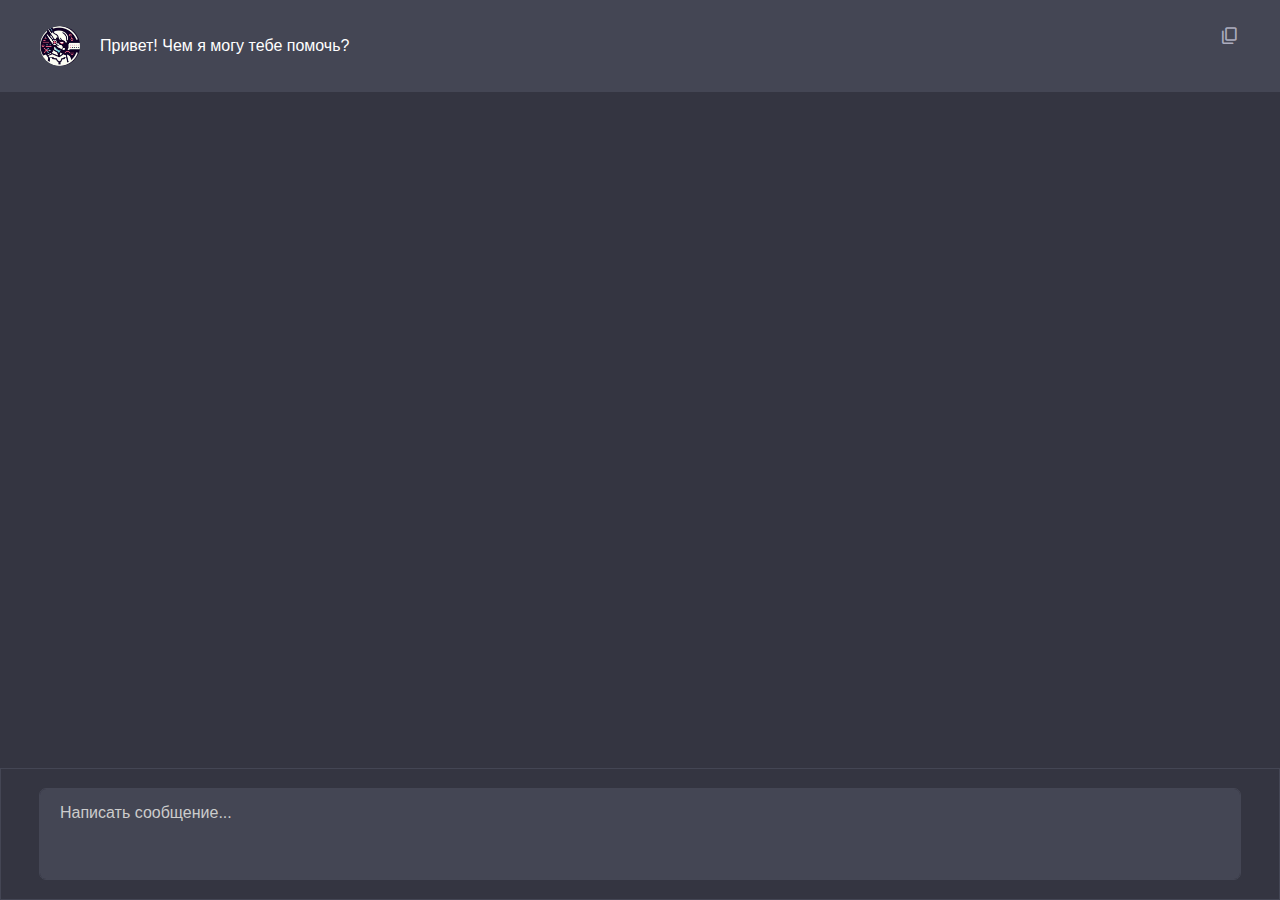
<file: view/Chat/index.html>
<!DOCTYPE html>
<html lang="en">
<head>
    <meta charset="UTF-8">
    <meta name="viewport" content="width=device-width, initial-scale=1.0">
    <title>Ein Gehirn</title>
    <link rel="stylesheet" href="/public/styles/chatGPT.css">
    <link rel="icon" href="/public/styles/img/fav.webp" type="image/x-icon">
    <link rel="stylesheet" href="https://fonts.googleapis.com/css2?family=Material+Symbols+Rounded:opsz,wght,FILL,GRAD@24,400,0,0" />
    <script type="module" src="/public/script/js/main.js" defer></script>
</head>
<body>
<div class="chat-container" id="chat-container">
    <div class="chat incoming">
        <div class="chat-content">
            <div class="chat-details">
                <img src="/public/styles/img/avatar-ai.jpg" alt="">
                <div class="msg">Привет! Чем я могу тебе помочь?</div>
            </div>
            <span id="copy-btn" class="material-symbols-rounded">content_copy</span>
        </div>
    </div>

</div>
<div class="typing-container">
    <div class="typing-content">
        <div class="typing-textarea">
            <textarea id="chat-input" placeholder="Написать сообщение..." required></textarea>
            <span id="send-btn" class="material-symbols-rounded" title="Отправить">send</span>
        </div>
        <div class="typing-controls">
        </div>
    </div>
</div>
</body>
</html>
</file>
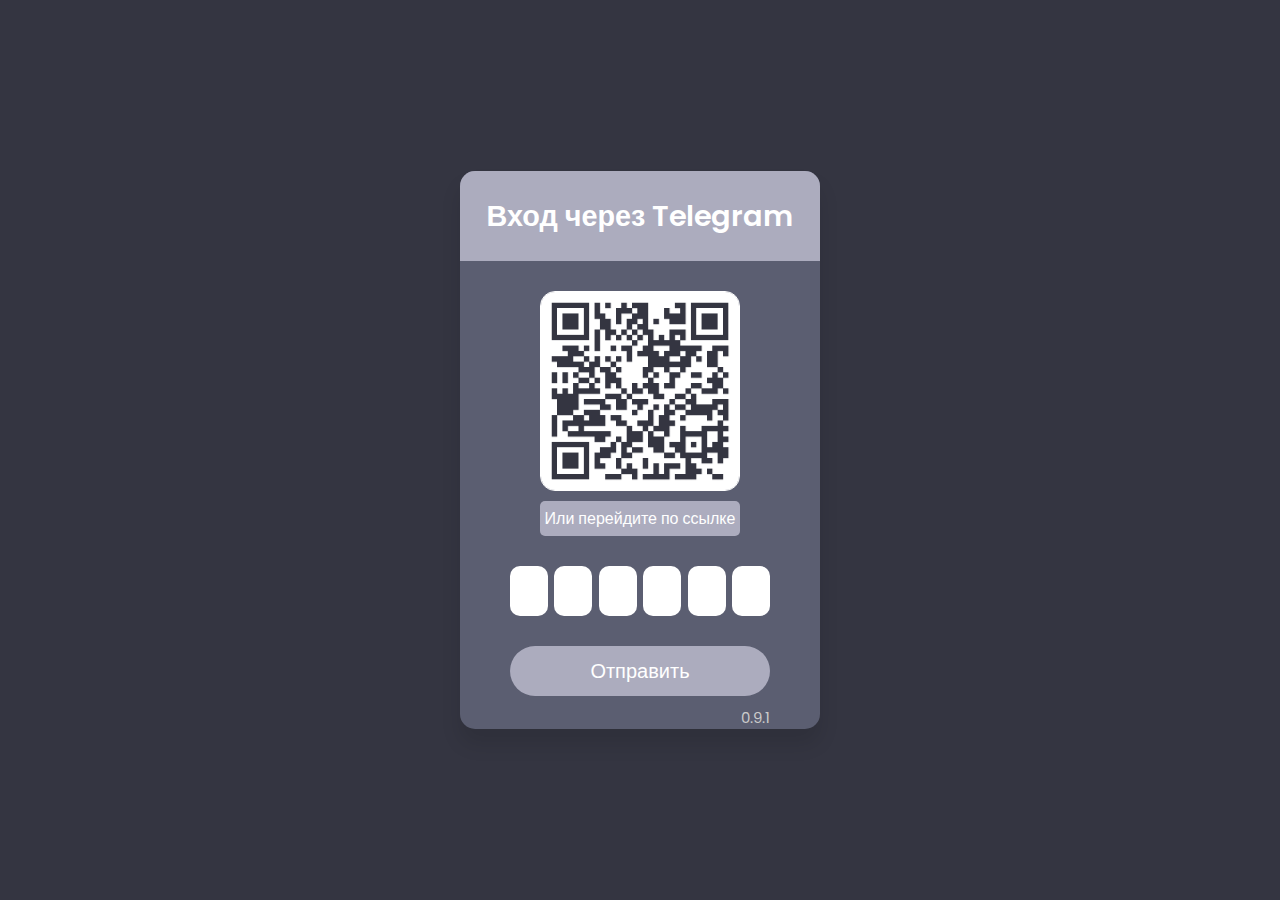
<file: view/Login/index.html>
<!DOCTYPE html>
<html lang="en">
<head>
	<meta charset="UTF-8">
	<meta name="viewport" content="width=device-width, initial-scale=1.0">
	<title>Login via Telegram</title>
	<link rel="stylesheet" href="/public/styles/login.css">
	<link rel="icon" href="/public/styles/img/fav.webp" type="image/x-icon">
	<title>Login</title>
</head>
<body>
	<div class="wrapper">
		<div class="title">
			Вход через Telegram
		</div>
		<div class="link">
			<img src="/public/styles/img/qr.png" alt="NOPE">
			<a href="https://t.me/einGehirnbot?start=auth" target="_blank">
				<button class="btn-link" href="https://t.me/einGehirnbot?start=auth">Или перейдите по ссылке</button>
			</a>
		</div>
		<form class="form">
		    <div class="field">
				<input type="number" class="code-input" id="code-input-1" required>
				<input type="number" class="code-input" id="code-input-2" required>
				<input type="number" class="code-input" id="code-input-3" required>
				<input type="number" class="code-input" id="code-input-4" required>
				<input type="number" class="code-input" id="code-input-5" required>
				<input type="number" class="code-input" id="code-input-6" required>
		    </div>
		    <div class="field">
			  	<input type="submit" class="btn-send" value="Отправить" id="btn-send">
		    </div>
		    <div class="ver">
			  	0.9.1
		    </div>
		</form>
	</div>
	<script type="module" src="/public/login.js"></script>
</body>
</html>
</file>
<file: public/styles/chatGPT.css>
:root {
	--text-color: #FFF;
	--icon-color: #ACACBE;
	--icon-hover-bg: #5b5e71;
	--placeholder-color: #ccc;
	--outgoing-chat-bg: #343541;
	--incoming-chat-bg: #444654;
	--outgoing-chat-border: #343541;
	--incoming-chat-border: #444654;
}

* {
	margin: 0;
	padding: 0;
	box-sizing: border-box;
	font-family: 'Segoe UI', Tahoma, Geneva, Verdana, sans-serif;
}

body {
	background: var(--outgoing-chat-bg);
}

.chat-container {
	max-height: 100vh;
	padding-bottom: 150px;
	overflow-y: auto;
}

:where(.chat-container, textarea)::-webkit-scrollbar {
	width: 6px;
}
:where(.chat-container, textarea)::-webkit-scrollbar-track {
	background: var(--incoming-chat-bg);
	border-radius: 6px;
}
:where(.chat-container, textarea)::-webkit-scrollbar-thumb {
	background: var(--icon-color);
	border-radius: 25px;
}

.chat-container .chat{
	padding: 25px 10px;
	display: flex;
	justify-content: center;
	color: var(--text-color);
}

.chat-container .chat.outgoing {
	background: var(--outgoing-chat-bg);
	border: 1px solid var(--outgoing-chat-border);
}

.chat-container .chat.incoming {
	background: var(--incoming-chat-bg);
	border: 1px solid var(--incoming-chat-border);
}

.chat .chat-content {
	display: flex;
	max-width: 1200px;  /* переделать на vw*/
	width: 100vw;
	align-items: flex-start;
	justify-content: space-between;
}

.chat .chat-details {
	display: flex;
	align-items: center;
}

.chat .chat-details img {
	width: 40px;
	height: 40px;
	align-self: flex-start;
	object-fit: cover;
	border-radius: 20px;
}

.chat .chat-details p {
	font-size: 1.05rem;
	white-space: pre-wrap;
	/*padding: 0 50px 0 25px;*/
}

.msg {
	margin-left: 20px;
}
pre {
	margin: 10px 0;
	background-color: #2d2535;
	border: 2px solid #db9eff;
	border-radius: 15px;
	padding: 10px;
	overflow-x: auto;
}

code {
	font-family: 'Courier New', Courier, monospace;
	color: #e9c4ff;
	background-color: #2f2637;
	border-radius: 4px;
	padding: 2px 4px;
}

span.material-symbols-rounded {
	user-select: none;
	cursor: pointer;
	transition: transform .3s;
}
.material-symbols-rounded:hover {
	transform: scale(1.2);
}

.chat .chat-content span {
	font-size: 1.3rem;
	color: var(--icon-color);
}

.typing-container {
	position: fixed;
	bottom: 0;
	width: 100%;
	display: flex;
	padding: 20px 10px;
	justify-content: center;
	background: var(--outgoing-chat-bg);
	border: 1px solid var(--incoming-chat-border);
}

.typing-container .typing-content {
	max-width: 1200px;
	width: 100%;
	display: flex;
	align-items: flex-end;
}

.typing-content .typing-textarea {
	width: 100%;
	display: flex;
	position: relative;
}

.typing-textarea textarea {
	width: 100%;
	height: 90px;
	border: none;
	resize: none;
	max-height: 250px;
	overflow-y: auto;
	background: var(--incoming-chat-bg);
	border-radius: 6px;
	color: var(--text-color);
	padding: 15px 45px 15px 20px;
	font-size: 1rem;
	outline: 1px solid var(--incoming-chat-border);
}

.typing-textarea textarea::placeholder {
	color: var(--placeholder-color);
}

.typing-textarea textarea:valid ~ span {
	visibility: visible;
}

.typing-textarea span {
	position: absolute;
	right: 0;
	bottom: 0;
	visibility: hidden;
}

.typing-content span {
	height: 45px;
	width: 45px;
	display: flex;
	align-items: center;
	justify-content: center;
	color: var(--icon-color);
}

.typing-controls {
	display: flex;
}

.typing-controls span {
	background: var(--incoming-chat-bg);
	border: 1px solid var(--incoming-chat-border);
	margin-left: 7px;
	font-size: 1.4rem;
	border-radius: 8px;
}
</file>
<file: public/styles/login.css>
@import url("https://fonts.googleapis.com/css?family=Poppins:400,500,600,700&display=swap");
* {
  margin: 0;
  padding: 0;
  box-sizing: border-box;
  font-family: "Poppins", sans-serif;
}

body {
  display: grid;
  height: 100vh;
  width: 100vw;
  place-items: center;
  background: #343541;
}

.wrapper {
  width: 360px;
  background: #5B5E71;
  border-radius: 15px;
  box-shadow: 0 15px 20px rgba(0, 0, 0, 0.1019607843);
}
.wrapper .title {
  font-size: 1.8em;
  font-weight: 600;
  text-align: center;
  line-height: 90px;
  color: #FFFFFF;
  user-select: none;
  border-radius: 15px 15px 0 0;
  background: #ACACBE;
}
.wrapper .link {
  margin: 30px 0;
  display: grid;
  justify-items: center;
  user-select: none;
}
.wrapper .link img {
  width: 200px;
  height: 200px;
  border: 1px solid #FFFFFF;
  border-radius: 15px;
}
.wrapper .link .btn-link {
  border: none;
  border-radius: 5px;
  padding: 5px;
  margin-top: 10px;
  cursor: pointer;
  color: #fff;
  background: #ACACBE;
  font-size: 16px;
  font-weight: 500;
  transition: all 0.3s ease;
}
.wrapper .link .btn-link:hover {
  background: #fff;
  color: #000;
}
.wrapper .form {
  padding: 0 50px;
}
.wrapper .form .field {
  display: flex;
  justify-content: space-between;
  height: 50px;
  width: 100%;
  margin-top: 30px;
  position: relative;
}
.wrapper .form .code-input {
  font-size: 1.8em;
  width: 38px;
  text-align: center;
  border: none;
  outline: none;
  border-radius: 10px;
  -moz-appearance: textfield;
  -webkit-appearance: textfield;
  appearance: textfield;
}
.wrapper .form .code-input:focus {
  border: 2px solid #1dd216;
}
.wrapper .form .btn-send {
  height: 100%;
  width: 100%;
  outline: none;
  border-radius: 25px;
}
.wrapper .form .btn-send {
  color: #FFFFFF;
  border: none;
  padding-left: 0;
  font-size: 20px;
  font-weight: 500;
  cursor: pointer;
  background: #ACACBE;
  transition: all 0.3s ease;
}
.wrapper .form .btn-send:hover {
  background: #fff;
  color: #000;
}
.wrapper .form .btn-send:active {
  transform: scale(0.9);
}
.wrapper .form .code-input::-webkit-outer-spin-button,
.wrapper .form .code-input::-webkit-inner-spin-button {
  -webkit-appearance: none;
}
.wrapper .form .ver {
  margin-top: 10px;
  color: #CBCBCB;
  text-align: end;
  font-size: 15px;
}
</file>
